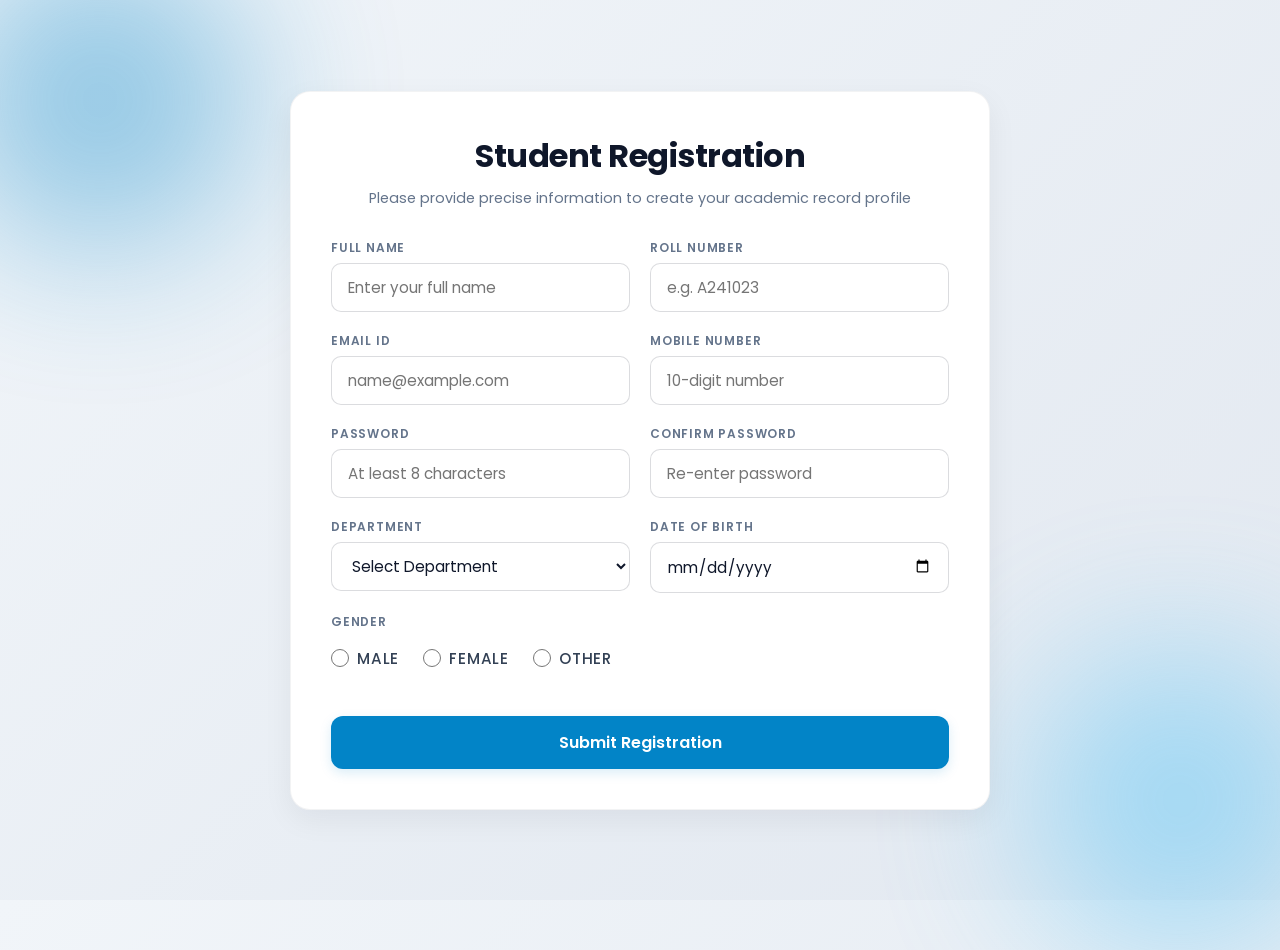
<file: task3/studentform.html>
<!DOCTYPE html>
<html lang="en">
<head>
  <meta charset="UTF-8">
  <meta name="viewport" content="width=device-width, initial-scale=1.0">
  <title>Student Registration</title>
  
  <!-- Font and Icons -->
  <link href="https://fonts.googleapis.com/css2?family=Poppins:wght@400;500;600;700&display=swap" rel="stylesheet">
  <link rel="stylesheet" href="https://cdnjs.cloudflare.com/ajax/libs/font-awesome/6.4.2/css/all.min.css">
  
  <style>
    /* --- Modern Reset & Base Theme --- */
    * {
      box-sizing: border-box;
      margin: 0;
      padding: 0;
      font-family: 'Poppins', sans-serif;
    }

    body {
      background: linear-gradient(135deg, #f1f5f9 0%, #e2e8f0 100%);
      color: #0f172a;
      min-height: 100vh;
      display: flex;
      justify-content: center;
      align-items: center;
      padding: 20px;
      position: relative;
      overflow-x: hidden;
    }

    /* Decorative Background Accents */
    body::before, body::after {
      content: "";
      position: absolute;
      width: 300px;
      height: 300px;
      border-radius: 50%;
      filter: blur(80px);
      opacity: 0.4;
      z-index: -1;
    }
    body::before {
      top: -50px;
      left: -50px;
      background: #0284c7;
    }
    body::after {
      bottom: -50px;
      right: -50px;
      background: #38bdf8;
    }

    /* --- Form Container --- */
    .form-container {
      background: #ffffff;
      width: 100%;
      max-width: 700px;
      padding: 40px;
      border-radius: 20px;
      box-shadow: 0 10px 30px rgba(15, 23, 42, 0.06);
      border: 1px solid rgba(15, 23, 42, 0.05);
    }

    .form-header {
      text-align: center;
      margin-bottom: 30px;
    }

    .form-header h2 {
      font-size: 2rem;
      font-weight: 700;
      color: #0f172a;
      letter-spacing: -0.5px;
      margin-bottom: 8px;
    }

    .form-header p {
      color: #64748b;
      font-size: 0.9rem;
    }

    /* --- Responsive Grid Layout --- */
    .form-grid {
      display: grid;
      grid-template-columns: repeat(2, 11fr);
      gap: 20px;
    }

    .full-width {
      grid-column: span 2;
    }

    /* --- Input Groups --- */
    .input-group {
      display: flex;
      flex-direction: column;
    }

    .input-group label {
      font-size: 0.75rem;
      font-weight: 600;
      text-transform: uppercase;
      letter-spacing: 0.8px;
      color: #64748b;
      margin-bottom: 6px;
    }

    .form-control, .form-select {
      width: 100%;
      padding: 12px 16px;
      font-size: 0.95rem;
      color: #0f172a;
      background-color: #ffffff;
      border: 1px solid rgba(15, 23, 42, 0.15);
      border-radius: 10px;
      outline: none;
      transition: all 0.3s ease;
    }

    .form-control:focus, .form-select:focus {
      border-color: #0284c7;
      box-shadow: 0 0 0 4px rgba(2, 132, 199, 0.1);
    }

    /* Gender Radio Customization */
    .gender-group {
      display: flex;
      gap: 24px;
      padding: 10px 0;
    }

    .gender-option {
      display: flex;
      align-items: center;
      gap: 8px;
      cursor: pointer;
    }

    .gender-option input[type="radio"] {
      width: 18px;
      height: 18px;
      accent-color: #0284c7;
      cursor: pointer;
    }

    .gender-option span {
      font-size: 0.95rem;
      color: #334155;
      font-weight: 500;
    }

    /* --- Validation States --- */
    .error-msg {
      font-size: 0.8rem;
      color: #dc2626;
      font-weight: 500;
      margin-top: 5px;
      display: none;
    }

    .is-invalid {
      border-color: #dc2626 !important;
    }
    .is-invalid:focus {
      box-shadow: 0 0 0 4px rgba(220, 38, 38, 0.1) !important;
    }

    /* --- Submit Button --- */
    .btn-submit {
      width: 100%;
      background: #0284c7;
      color: #ffffff;
      border: none;
      padding: 14px;
      font-size: 1rem;
      font-weight: 600;
      border-radius: 12px;
      cursor: pointer;
      transition: all 0.3s ease;
      box-shadow: 0 4px 12px rgba(2, 132, 199, 0.15);
      margin-top: 10px;
    }

    .btn-submit:hover {
      background: #0369a1;
      transform: translateY(-1px);
      box-shadow: 0 6px 18px rgba(2, 132, 199, 0.25);
    }

    /* --- Success Banner Message --- */
    .success-banner {
      background-color: #f0fdf4;
      border: 1px solid #bbf7d0;
      color: #166534;
      padding: 16px;
      border-radius: 12px;
      margin-bottom: 24px;
      display: none;
      align-items: center;
      gap: 12px;
      font-weight: 500;
      font-size: 0.95rem;
    }

    .success-banner i {
      font-size: 1.25rem;
      color: #15803d;
    }

    /* --- Responsive Breaks --- */
    @media (max-width: 640px) {
      .form-container {
        padding: 24px 16px;
      }
      .form-grid {
        grid-template-columns: 1fr;
      }
      .full-width {
        grid-column: span 1;
      }
    }
  </style>
</head>
<body>

  <div class="form-container">
    <div class="form-header">
      <h2>Student Registration</h2>
      <p>Please provide precise information to create your academic record profile</p>
    </div>

    <!-- Success Message Banner -->
    <div class="success-banner" id="successBanner">
      <i class="fa-solid fa-circle-check"></i>
      <span>Registration successful! Your profile validation passed.</span>
    </div>

    <form id="studentForm" novalidate>
      <div class="form-grid">
        
        <!-- Full Name -->
        <div class="input-group">
          <label for="fullName">Full Name</label>
          <input type="text" id="fullName" class="form-control" placeholder="Enter your full name">
          <div class="error-msg" id="nameError">Full Name should not be empty.</div>
        </div>

        <!-- Roll Number -->
        <div class="input-group">
          <label for="rollNumber">Roll Number</label>
          <input type="text" id="rollNumber" class="form-control" placeholder="e.g. A241023">
          <div class="error-msg" id="rollError">Roll Number must contain only letters and numbers.</div>
        </div>

        <!-- Email ID -->
        <div class="input-group">
          <label for="emailId">Email ID</label>
          <input type="email" id="emailId" class="form-control" placeholder="name@example.com">
          <div class="error-msg" id="emailError">Email must be in a valid format.</div>
        </div>

        <!-- Mobile Number -->
        <div class="input-group">
          <label for="mobileNumber">Mobile Number</label>
          <input type="tel" id="mobileNumber" class="form-control" placeholder="10-digit number">
          <div class="error-msg" id="mobileError">Mobile Number must contain exactly 10 digits.</div>
        </div>

        <!-- Password -->
        <div class="input-group">
          <label for="password">Password</label>
          <input type="password" id="password" class="form-control" placeholder="At least 8 characters">
          <div class="error-msg" id="passwordError">Password must be at least 8 characters long.</div>
        </div>

        <!-- Confirm Password -->
        <div class="input-group">
          <label for="confirmPassword">Confirm Password</label>
          <input type="password" id="confirmPassword" class="form-control" placeholder="Re-enter password">
          <div class="error-msg" id="confirmPasswordError">Password and Confirm Password must match.</div>
        </div>

        <!-- Department -->
        <div class="input-group">
          <label for="department">Department</label>
          <select id="department" class="form-select">
            <option value="" selected disabled>Select Department</option>
            <option value="IT">Information Technology</option>
            <option value="CSE">Computer Science & Engineering</option>
            <option value="ECE">Electronics & Communication</option>
            <option value="MECH">Mechanical Engineering</option>
          </select>
          <div class="error-msg" id="deptError">Department must be selected.</div>
        </div>

        <!-- Date of Birth -->
        <div class="input-group">
          <label for="dob">Date of Birth</label>
          <input type="date" id="dob" class="form-control">
          <div class="error-msg" id="dobError">Date of Birth should not be empty.</div>
        </div>

        <!-- Gender Selection -->
        <div class="input-group full-width">
          <label>Gender</label>
          <div class="gender-group">
            <label class="gender-option">
              <input type="radio" name="gender" value="Male">
              <span>Male</span>
            </label>
            <label class="gender-option">
              <input type="radio" name="gender" value="Female">
              <span>Female</span>
            </label>
            <label class="gender-option">
              <input type="radio" name="gender" value="Other">
              <span>Other</span>
            </label>
          </div>
          <div class="error-msg" id="genderError">Gender must be selected.</div>
        </div>

        <!-- Submit Button -->
        <div class="full-width">
          <button type="submit" class="btn-submit">Submit Registration</button>
        </div>

      </div>
    </form>
  </div>

  <!-- --- JAVASCRIPT VALIDATION ENGINE --- -->
  <script>
    document.getElementById('studentForm').addEventListener('submit', function(event) {
      event.preventDefault(); // Stop default form submittal architecture
      
      let isFormValid = true;

      // Extract Form Inputs
      const fullName = document.getElementById('fullName');
      const rollNumber = document.getElementById('rollNumber');
      const emailId = document.getElementById('emailId');
      const mobileNumber = document.getElementById('mobileNumber');
      const password = document.getElementById('password');
      const confirmPassword = document.getElementById('confirmPassword');
      const department = document.getElementById('department');
      const dob = document.getElementById('dob');
      const genderRadios = document.getElementsByName('gender');

      // Validation RegEx Formulas
      const alphanumericRegex = /^[a-zA-Z0-9]+$/;
      const emailRegex = /^[^\s@]+@[^\s@]+\.[^\s@]+$/;
      const mobileRegex = /^\d{10}$/;

      // UI Utility helpers to cleanly trigger field updates
      function setInvalidState(inputElement, errorId) {
        inputElement.classList.add('is-invalid');
        document.getElementById(errorId).style.display = 'block';
        isFormValid = false;
      }

      function setValidState(inputElement, errorId) {
        inputElement.classList.remove('is-invalid');
        document.getElementById(errorId).style.display = 'none';
      }

      // 1. Full Name Verification
      if (fullName.value.trim() === '') {
        setInvalidState(fullName, 'nameError');
      } else {
        setValidState(fullName, 'nameError');
      }

      // 2. Roll Number Verification
      if (!alphanumericRegex.test(rollNumber.value.trim())) {
        setInvalidState(rollNumber, 'rollError');
      } else {
        setValidState(rollNumber, 'rollError');
      }

      // 3. Email Formatting Verification
      if (!emailRegex.test(emailId.value.trim())) {
        setInvalidState(emailId, 'emailError');
      } else {
        setValidState(emailId, 'emailError');
      }

      // 4. Mobile Number Digit Metric check
      if (!mobileRegex.test(mobileNumber.value.trim())) {
        setInvalidState(mobileNumber, 'mobileError');
      } else {
        setValidState(mobileNumber, 'mobileError');
      }

      // 5. Password Length check
      if (password.value.length < 8) {
        setInvalidState(password, 'passwordError');
      } else {
        setValidState(password, 'passwordError');
      }

      // 6. Confirm Password Match check
      if (confirmPassword.value === '' || password.value !== confirmPassword.value) {
        setInvalidState(confirmPassword, 'confirmPasswordError');
      } else {
        setValidState(confirmPassword, 'confirmPasswordError');
      }

      // 7. Department Dropdown Drop selection verify
      if (department.value === '') {
        setInvalidState(department, 'deptError');
      } else {
        setValidState(department, 'deptError');
      }

      // 8. Date of Birth Selection verify
      if (dob.value === '') {
        setInvalidState(dob, 'dobError');
      } else {
        setValidState(dob, 'dobError');
      }

      // 9. Gender Radio Array Selection validation
      let genderSelected = false;
      for (const radio of genderRadios) {
        if (radio.checked) {
          genderSelected = true;
          break;
        }
      }
      
      if (!genderSelected) {
        document.getElementById('genderError').style.display = 'block';
        isFormValid = false;
      } else {
        document.getElementById('genderError').style.display = 'none';
      }

      // Final Success Flag Evaluation Loop
      if (isFormValid) {
        const successBanner = document.getElementById('successBanner');
        successBanner.style.display = 'flex';
        
        // Reset registration fields cleanly
        document.getElementById('studentForm').reset();
        
        // Smoothly scroll container upwards back to success text
        window.scrollTo({ top: 0, behavior: 'smooth' });
      }
    });
  </script>
</body>
</html>
</file>
